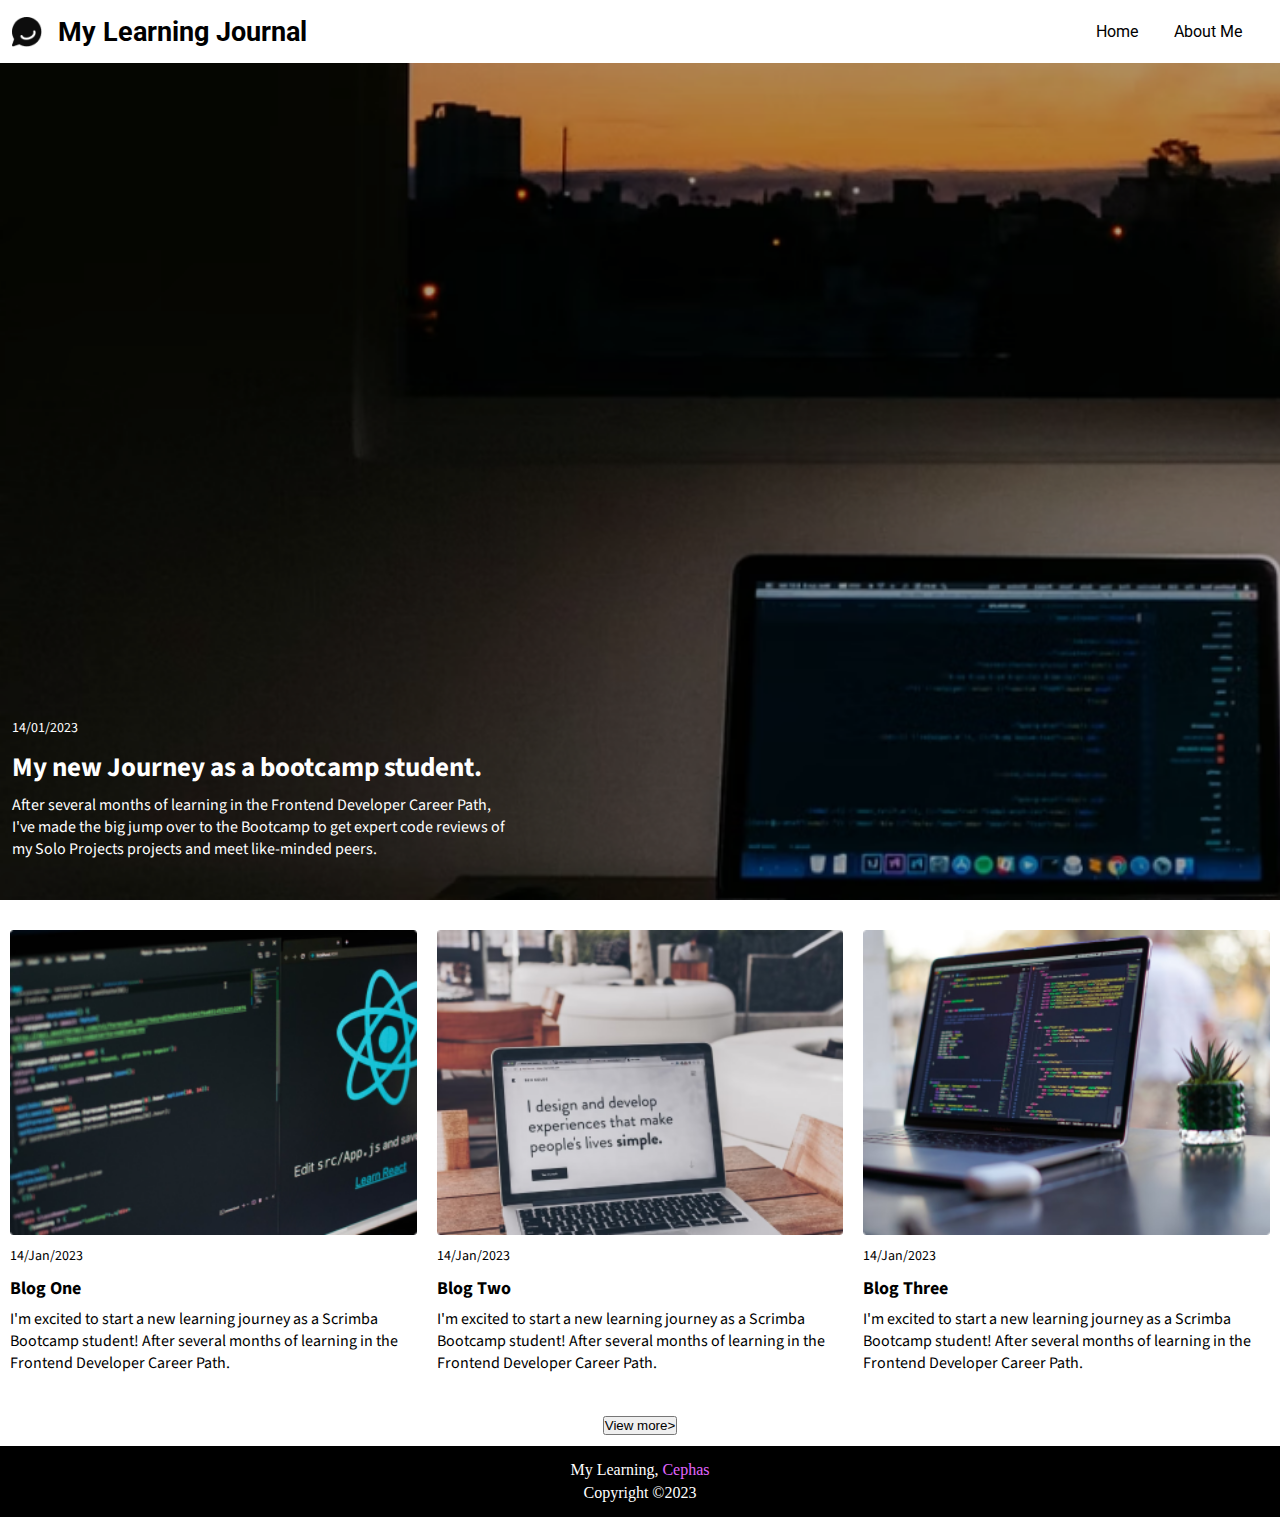
<file: index.html>
<!DOCTYPE html>
<html lang="en">
<head>
    <meta charset="UTF-8">
    <meta http-equiv="X-UA-Compatible" content="IE=edge">
    <meta name="viewport" content="width=device-width, initial-scale=1.0">
    <title>Learning Journal</title>
    <link rel="stylesheet" href="Style.css">
</head>
<body>
    <nav class="nav-bar flex">
        <div class="flex">  <img src="image 17.png">
            <h1><a href="index.html">My Learning Journal</a></h1>
        </div>
        <ul class="flex">
            <li><a href="index.html">Home</a></li>
            <li><a href="aboutme.html">About Me</a></li>
        </ul>
    </nav>
    <main>
        <section class="hero-sec flex">
            <div>
                <p class="date">14/01/2023</p>
                <h1>My new Journey as a bootcamp student.</h1>
                <p class="pfw">After several months of learning in the Frontend Developer Career Path, I've made the big jump over to the Bootcamp to get expert code reviews of my Solo Projects projects and meet like-minded peers.</p>
            </div>
        </section>
        <section class="sec-sec">
            <div><a href="post.html">
                <img src="blog-image-01.png" alt="">
                <p class="date">14/Jan/2023</p>
                <h3>Blog One</h3>
                <p class="pfw">I'm excited to start a new learning journey as a Scrimba Bootcamp student! After several months of learning in the Frontend Developer Career Path.</p>
            </a>
            </div>
            <div>
                <a href="post.html">
                <img src="blog-image-02.png" alt="">
                <p class="date">14/Jan/2023</p>
                <h3>Blog Two</h3>
                <p class="pfw">I'm excited to start a new learning journey as a Scrimba Bootcamp student! After several months of learning in the Frontend Developer Career Path.</p>
                </a>
            </div>
            <div>
                <a href="post.html">
                <img src="blog-image-06.png" alt="">
                <p class="date">14/Jan/2023</p>
                <h3>Blog Three</h3>
                <p class="pfw">I'm excited to start a new learning journey as a Scrimba Bootcamp student! After several months of learning in the Frontend Developer Career Path.</p>
            </a>
            </div>
            <div class="more">
                <a href="post.html">
                <img src="blog-image-03.png" alt="">
                <p class="date">14/Jan/2023</p>
                <h3>Blog Four</h3>
                <p class="pfw">I'm excited to start a new learning journey as a Scrimba Bootcamp student! After several months of learning in the Frontend Developer Career Path.</p>
            </a>
            </div>
            <div class="more">
                <a href="post.html">
                <img src="blog-image-04.png" alt="">
                <p class="date">14/Jan/2023</p>
                <h3>Blog Five</h3>
                <p class="pfw">I'm excited to start a new learning journey as a Scrimba Bootcamp student! After several months of learning in the Frontend Developer Career Path.</p>
            </a>
            </div>
            <div class="more">
                <a href="post.html">
                <img src="blog-image-05.png" alt="">
                <p class="date">14/Jan/2023</p>
                <h3>Blog Six</h3>
                <p class="pfw">I'm excited to start a new learning journey as a Scrimba Bootcamp student! After several months of learning in the Frontend Developer Career Path.</p>
            </a>
            </div>
        </section>
        <div class="viewmore"><button id="viewmore">View more&gt;</button></div>
    </main>
    <footer>
        <p>My Learning, <span>Cephas</p></span></p>
        <p class="p">Copyright &copy;2023</p>
    </footer>
    <script src="script.js"></script>
</body>
</html>
</file>
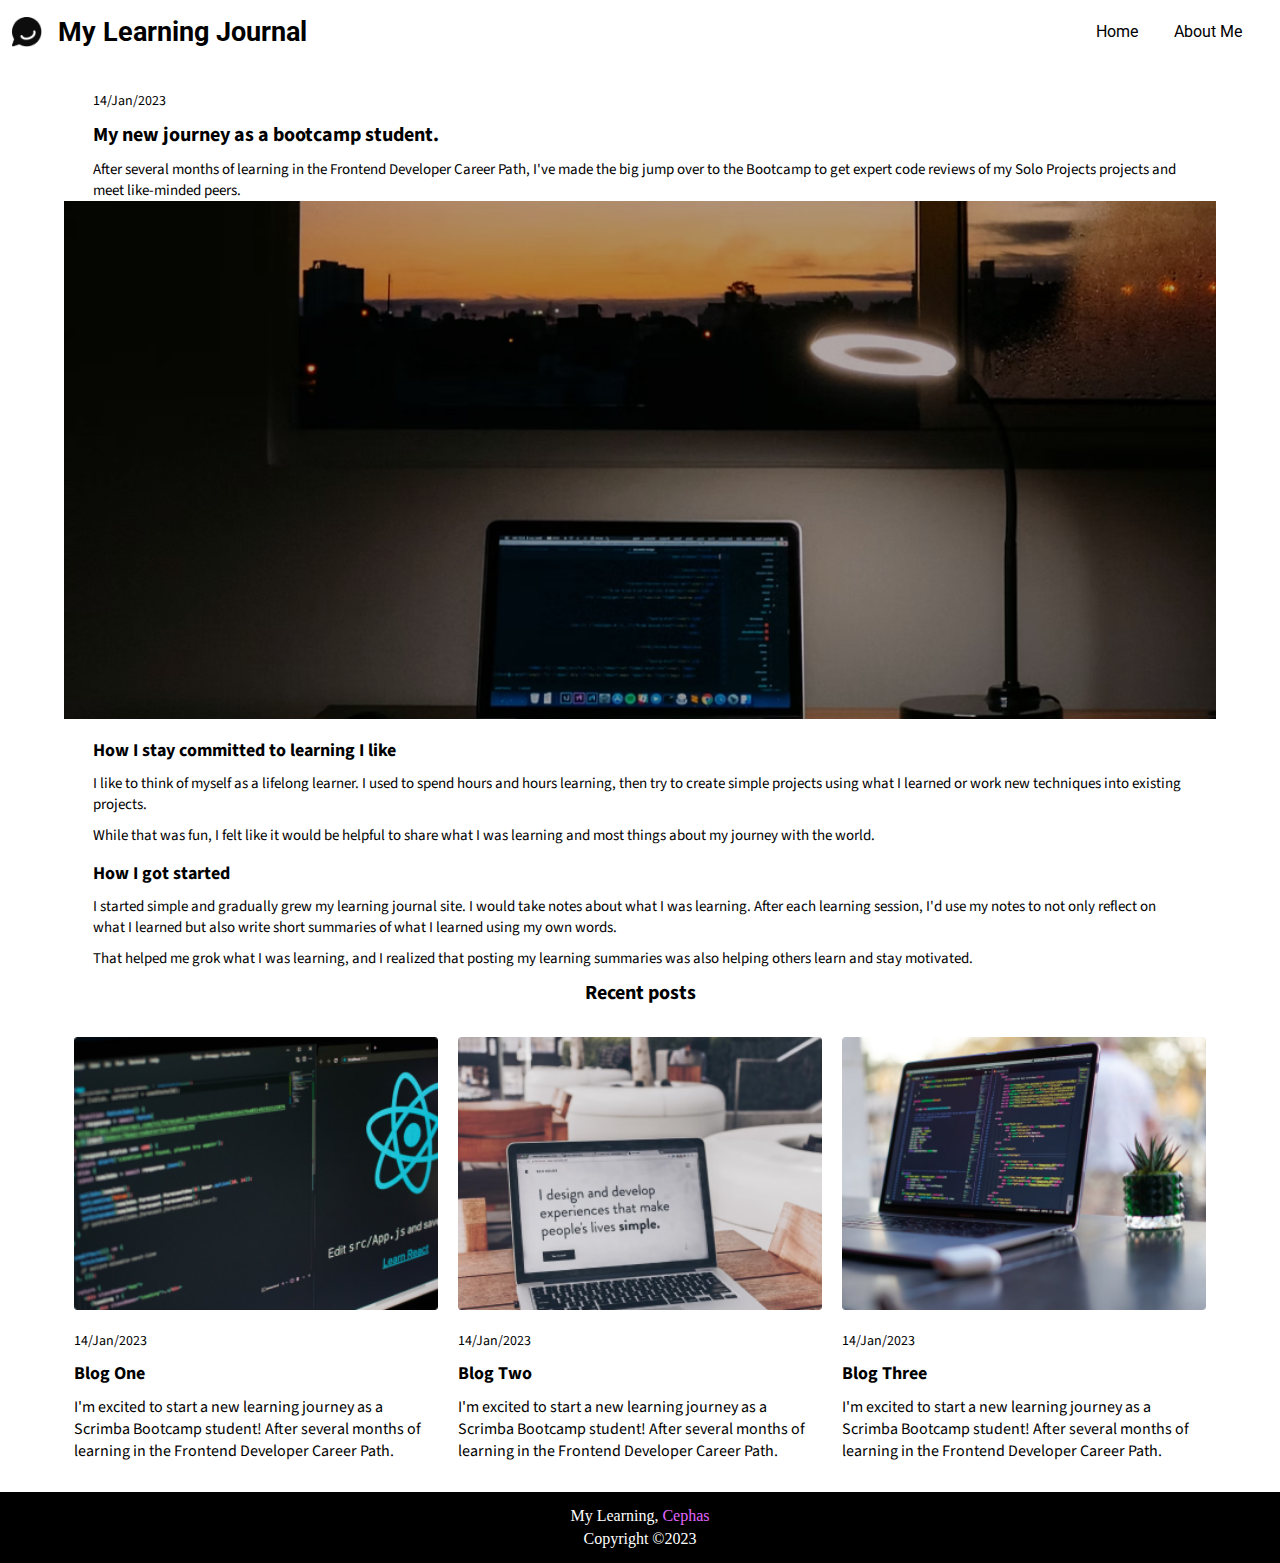
<file: post.html>
<!DOCTYPE html>
<html lang="en">
<head>
    <meta charset="UTF-8">
    <meta http-equiv="X-UA-Compatible" content="IE=edge">
    <meta name="viewport" content="width=device-width, initial-scale=1.0">
    <title>Blog post</title>\
    <link rel="stylesheet" href="Style.css">
    <link rel="stylesheet" href="post.css">
</head>
<body>
    <nav class="nav-bar flex">
        <div class="flex">  <img src="image 17.png">
            <h1><a href="#home">My Learning Journal</a></h1>
        </div>
        <ul class="flex">
            <li><a href="index.html">Home</a></li>
            <li><a href="aboutme.html">About Me</a></li>
        </ul>
    </nav>
    <main class="main">
        <section class="first-section">
            <div class="reduce-width">
                <p class="date">14/Jan/2023</p>
                <h1>My new journey as a bootcamp student.</h1>
                <p>After several months of learning in the Frontend Developer Career Path, I've made the big jump over to the Bootcamp to get expert code reviews of my Solo Projects projects and meet like-minded peers.</p>
            </div>
           
            <div>
                <img src="blog-image-hero.png" alt="">
            </div>
        </section>
        <section class="middlesec">
            <article class="reduce-width">
                <h3>How I stay committed to learning I like</h3>
                <p>I like to think of myself as a lifelong learner. I used to spend hours and hours learning, then try to create simple projects using what I learned or work new techniques into existing projects.</p>
                <p>
                    While that was fun, I felt like it would be helpful to share what I was learning and most things about my journey with the world.
                </p>      
            </article>

            <article class="reduce-width">
                <h3>How I got started</h3>
                <p>
                    I started simple and gradually grew my learning journal site. I would take notes about what I was learning. After each learning session, I'd use my notes to not only reflect on what I learned but also write short summaries of what I learned using my own words.
                </p>
                <p>
                    That helped me grok what I was learning, and I realized that posting my learning summaries was also helping others learn and stay motivated.
                </p>
            </article>
        </section>
        <section>
            <div><h2>Recent posts</h2></div>
            <section class="sec-sec">
                <div>
                    <img src="blog-image-01.png" alt="">
                    <p class="date">14/Jan/2023</p>
                    <h3>Blog One</h3>
                    <p class="pfw">I'm excited to start a new learning journey as a Scrimba Bootcamp student! After several months of learning in the Frontend Developer Career Path.</p>
                </div>
                <div>
                    <img src="blog-image-02.png" alt="">
                    <p class="date">14/Jan/2023</p>
                    <h3>Blog Two</h3>
                    <p class="pfw">I'm excited to start a new learning journey as a Scrimba Bootcamp student! After several months of learning in the Frontend Developer Career Path.</p>
                </div>
                <div>
                    <img src="blog-image-06.png" alt="">
                    <p class="date">14/Jan/2023</p>
                    <h3>Blog Three</h3>
                    <p class="pfw">I'm excited to start a new learning journey as a Scrimba Bootcamp student! After several months of learning in the Frontend Developer Career Path.</p>
                </div>
                </section>
        </section>
    </main>
    <footer>
        <p>My Learning, <span>Cephas</p></span></p>
        <p class="p">Copyright &copy;2023</p>
    </footer>
</body>
</html>
</file>
<file: Style.css>
@import url('https://fonts.googleapis.com/css2?family=Roboto:wght@700&family=Source+Sans+Pro:wght@400;700&display=swap');
*{
    box-sizing: border-box;
    margin:0;
    padding: 0;
}
html{
    font-size: 62.5%;
}
main .viewmore{
    font-size: 1.6rem;
    text-align: center;
    margin: 10px;
    font-weight: bold;
}
a{
    text-decoration: none;
    color:#000;
}
h3{
    font-size: 1.8rem;
    font-weight: 700;
}
h1{
    font-size: 2.7rem;
    font-weight: 700;
}
span{
    color: #e066ff;
}
.date{
    margin-bottom: 10px;
    font-size: 1.4rem;
    font-weight: 400;
}
.pfw,footer{
    font-size: 1.6rem;
}
.nav-bar ul a,.nav-bar img{
    margin-right:1em;
}
.flex{
    display: flex;
    align-items:center;
}
.more{
    display: none;
}
/* Navbar */
.nav-bar{
    position:fixed;
    width:100vw;
    background-color: #fff;
    padding:1.2rem;
    font-family: 'Roboto', sans-serif;
    font-size: 1.6rem;
}
main{
    font-family: 'Source Sans Pro', sans-serif;
}
.nav-bar img{
    width:3rem;
}
.nav-bar ul{
    margin-left: auto;
    list-style: none;
}
.nav-bar ul a{
    display:block;
    padding:1rem;
    transition: .5s;
}
.nav-bar ul a:hover,footer{
    color:#fff;
    background-color: #000;
}
.hero-sec{
    height:100vh;
    background-image: url("blog-image-hero.png");
    align-items:end;
    background-size: cover;
}

.hero-sec div{
    margin-bottom:40px;
    color:#fff;
    max-width:614px;
    width: 500px;
    margin-left: 1.2rem;
}
.hero-sec div p{
    margin-top: .7rem;
}
.sec-sec{
    display:grid;
    grid-template-columns: repeat(3, minmax(320px, 1fr) );
    grid-gap: 20px;
    padding: 30px 10px;
}
.sec-sec img{
    width: 100%;
}
.sec-sec img,h3{
    margin-bottom: 7px;
}
.sec-sec div{
    
    margin:0 auto;
}
   footer{
    padding: 15px;
    text-align: center;
   } 
   footer .p{
    margin-top: 5px;
   }
   @media screen and (max-width:400px){
    .nav-bar{
        justify-content: space-evenly;
    }
    .nav-bar img{
        width:1.1rem;
        margin-right: .3rem;
    }
    h1 {
        font-size: 1.3rem;
    }
    .nav-bar ul{
        font-size: 1.1rem;
    }
    .hero-sec{
        height: 70vh;
        object-fit:scale-down;
    }
    .hero-sec div{
        width:300px;
    }
    .sec-sec{
        grid-template-columns: repeat(1, 1fr);
    }
    main .viewmore{
        margin: 0;
        padding:10px;
    }
    footer{
        font-size: 1.2rem;
    }
   }
</file>
<file: post.css>
body{
    box-sizing: border-box;
    color: #000;
}
.nav-bar{
    top: 0;
}
.reduce-width{
    width: 95%;
    margin: auto;
}
html{
    font-size: 62.5%;
}
.first-section h3,.first-section h1,main p,h2{
    margin-top: 10px;
}
.first-section h1,h2{
    font-size: 2rem;
}
main p{
    font-size: 1.5rem;
}
.main{
    width: 90vw;
    margin: auto;
}
.first-section{
    margin-top:80px;
}
.middlesec h3{
    margin-top: 15px;
}
.main img{
    width: 100%;
}
h2{
    text-align: center;
}
footer{
    color:#fff;
}
</file>
